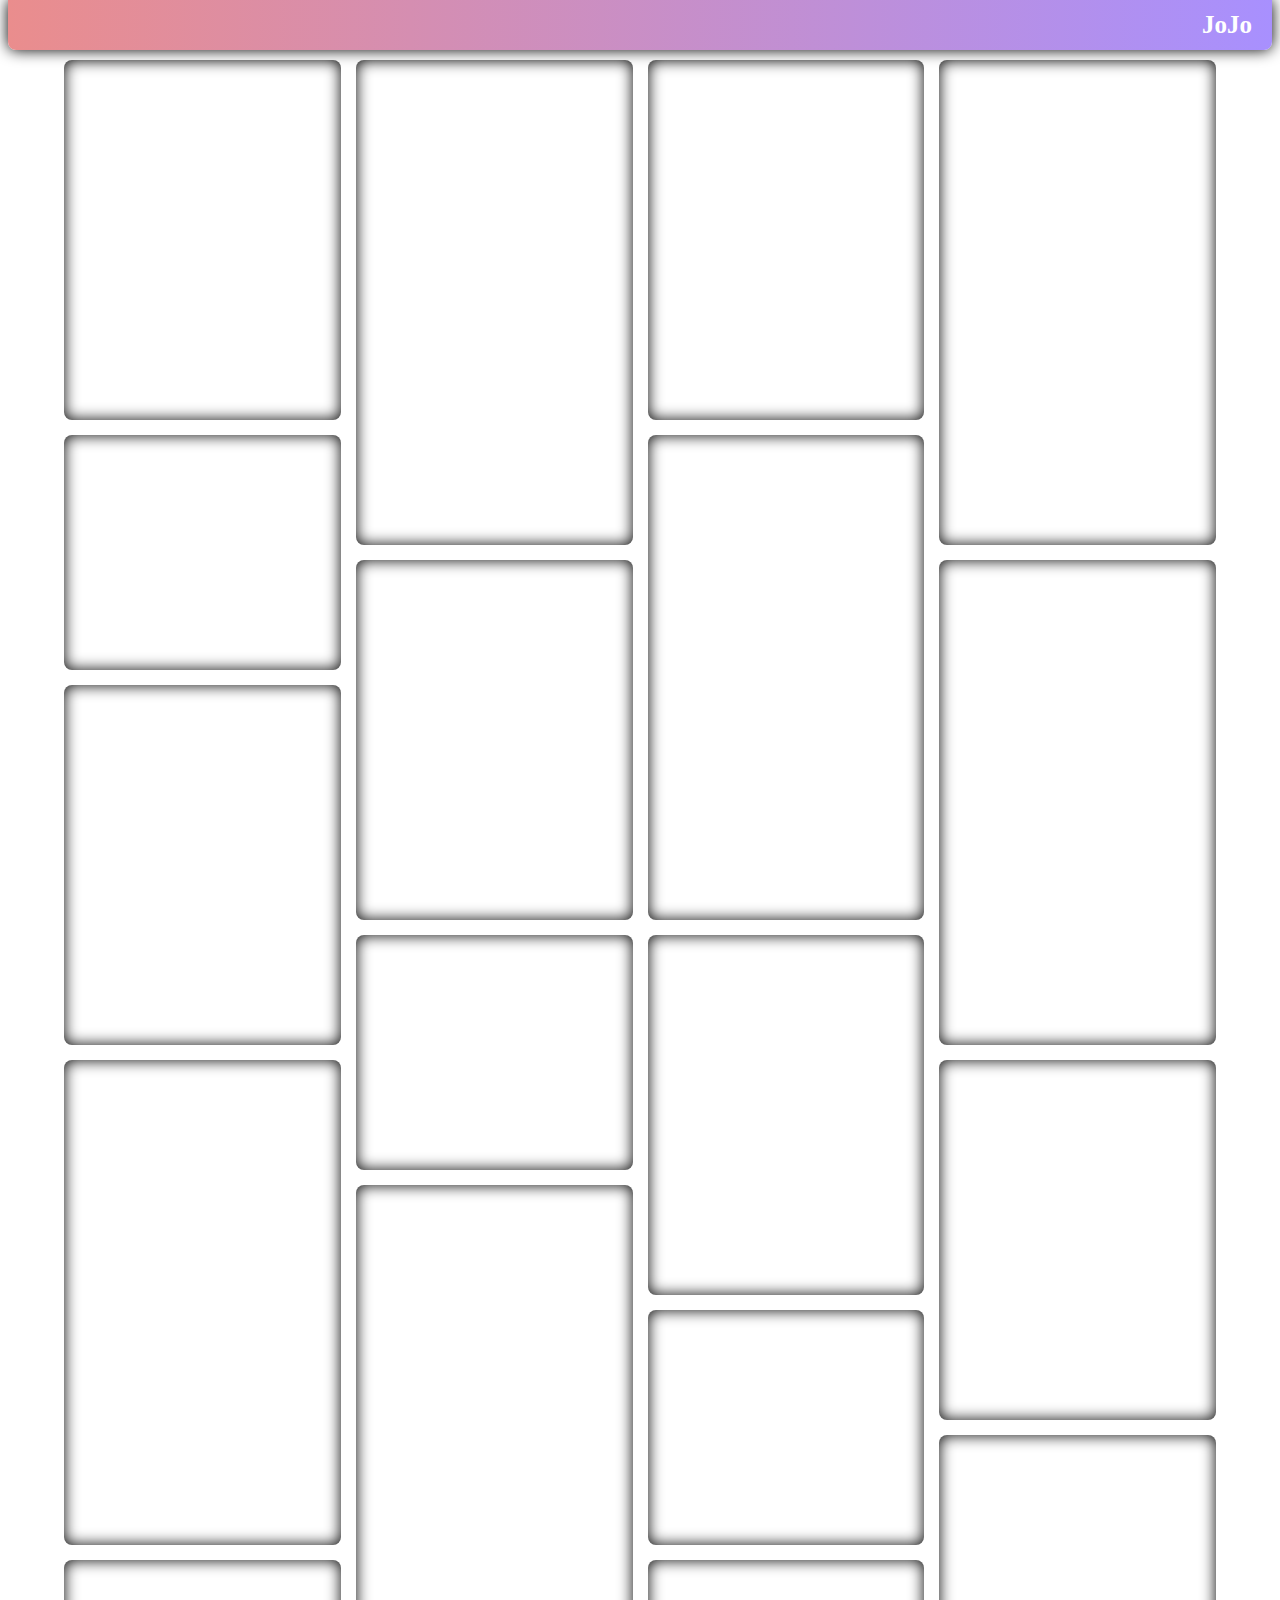
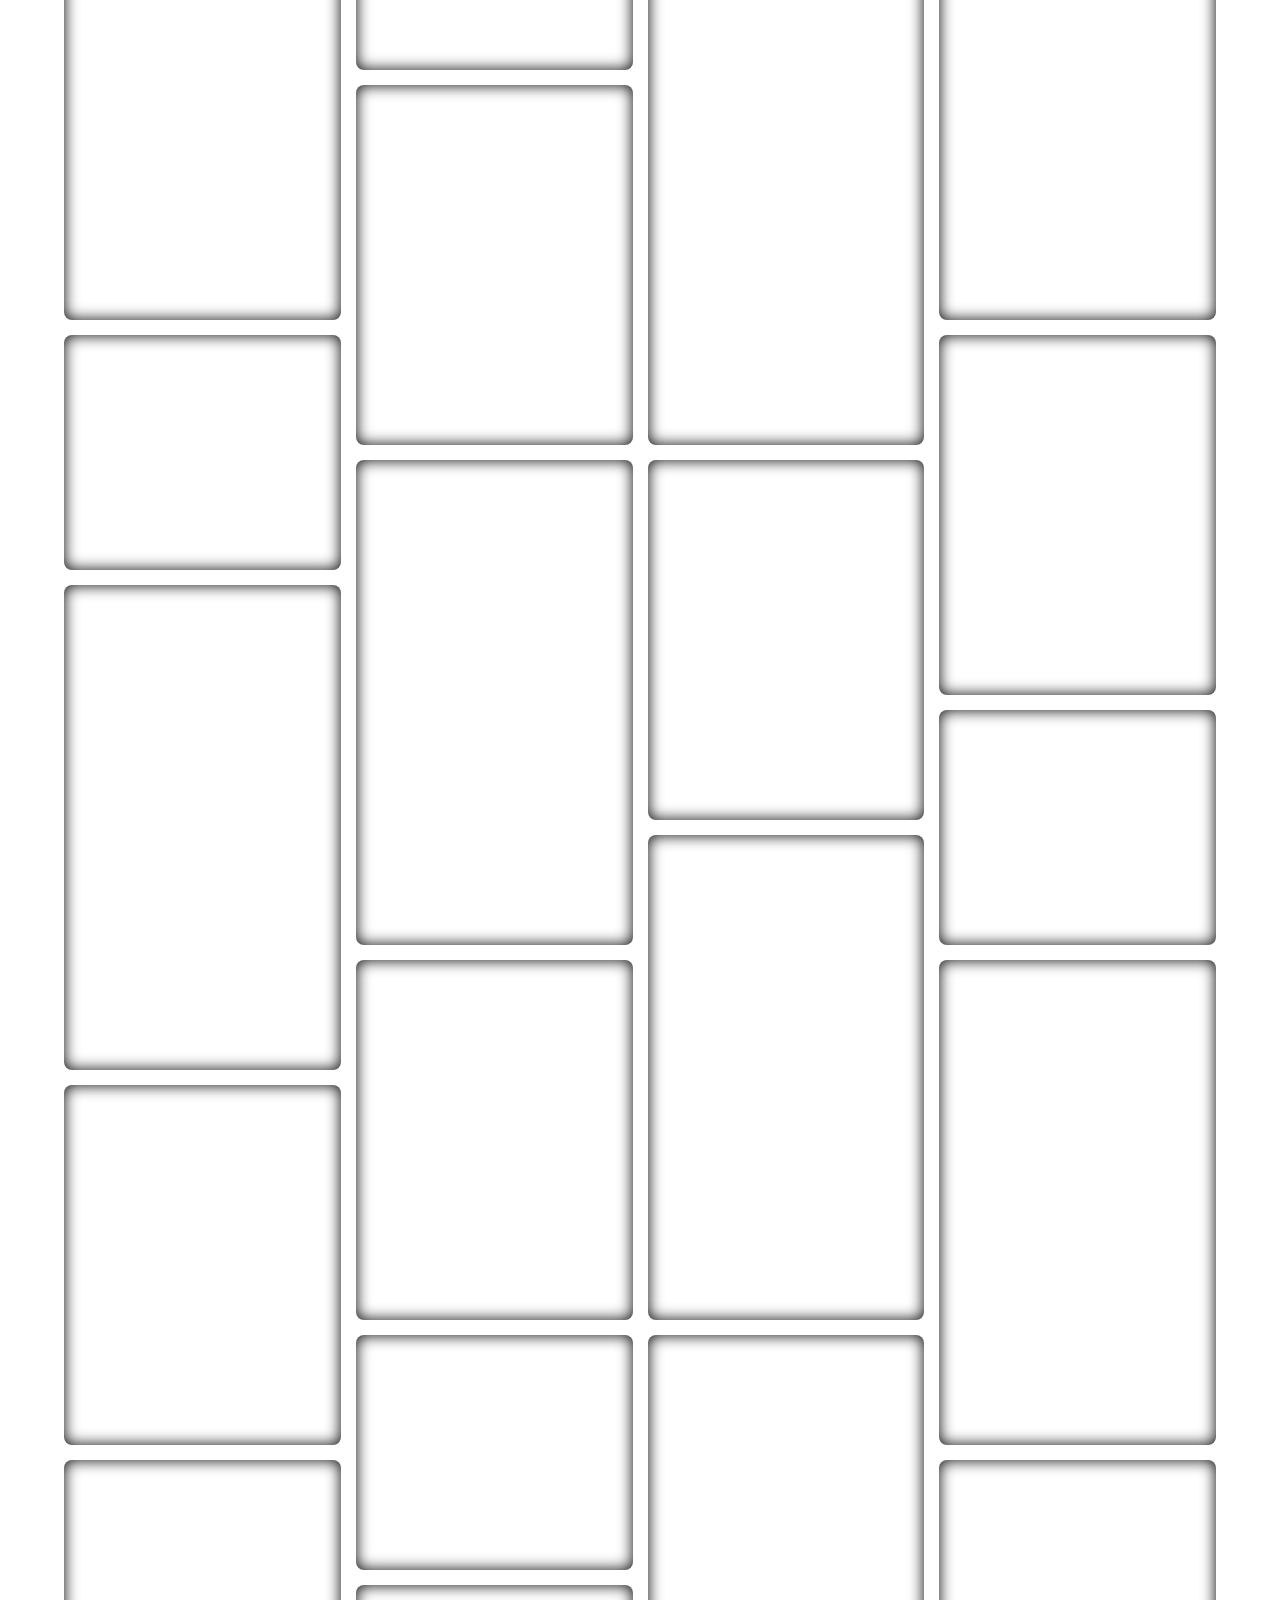
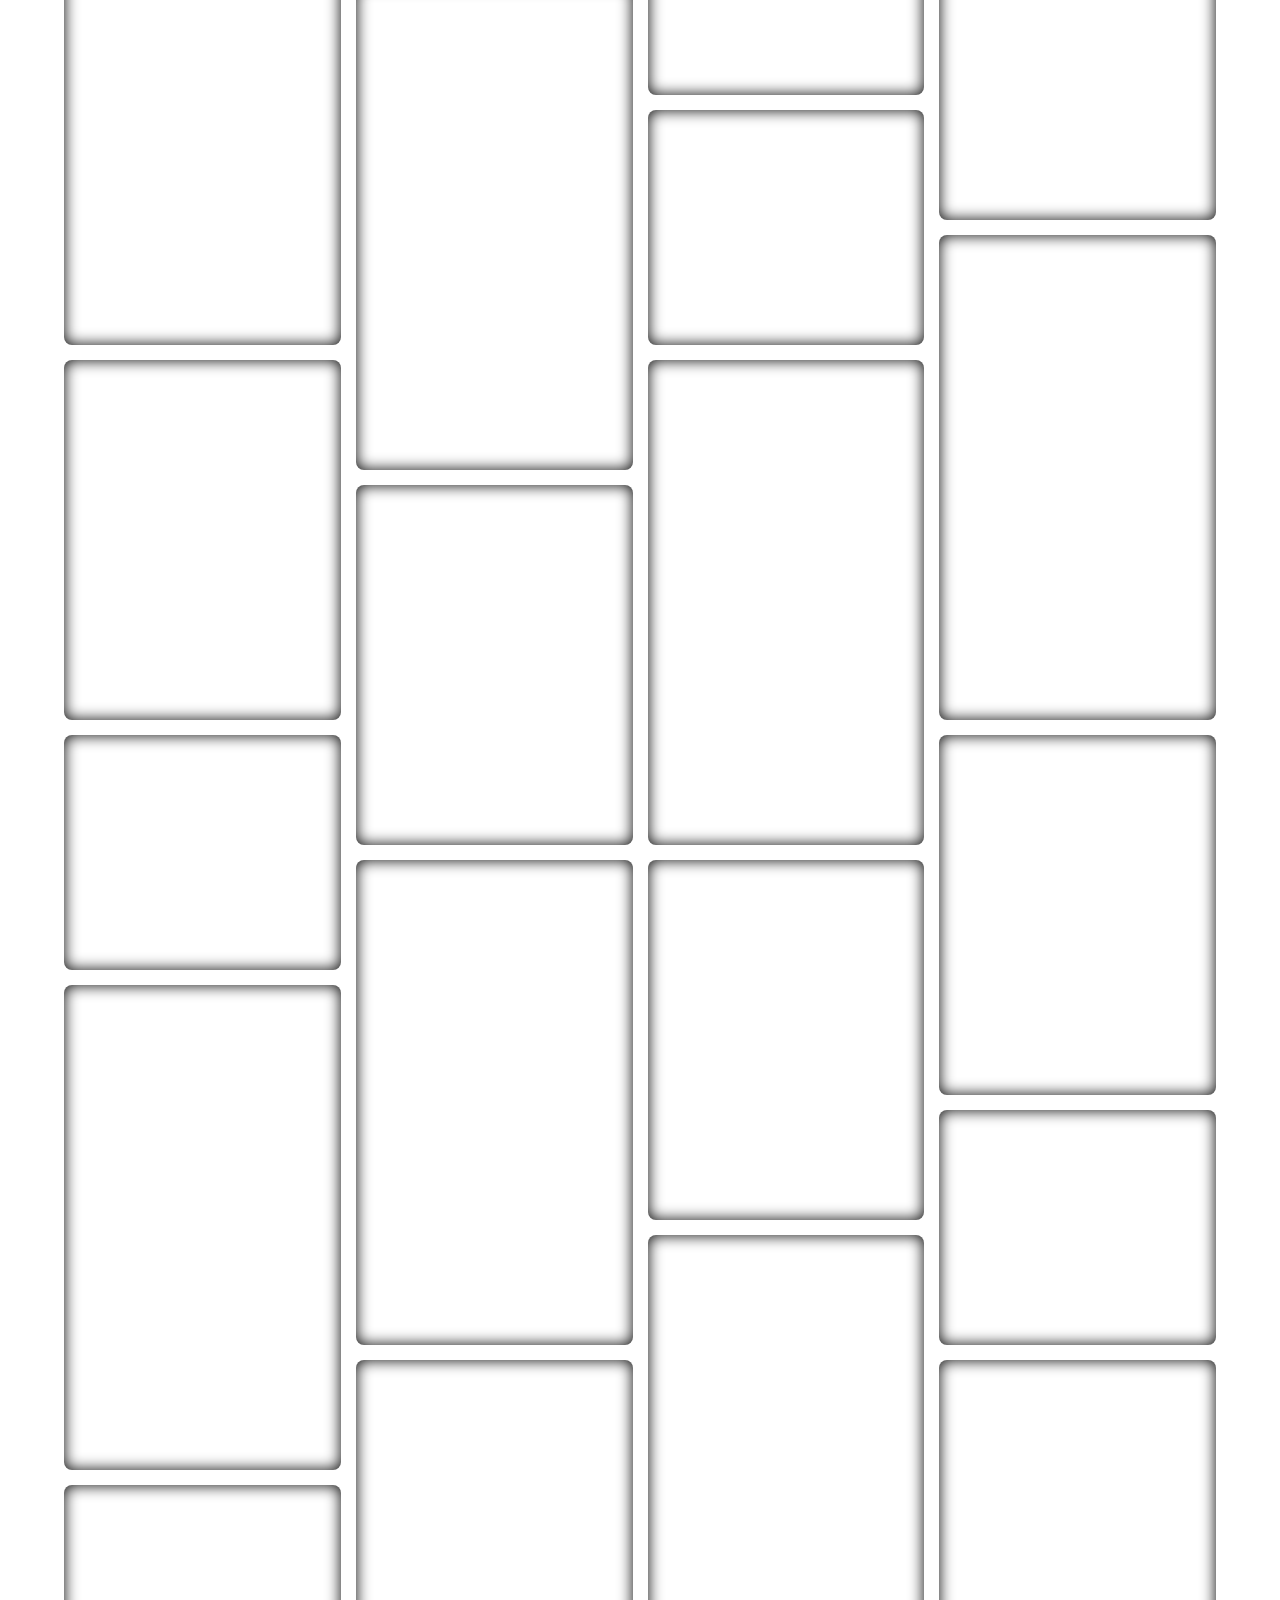
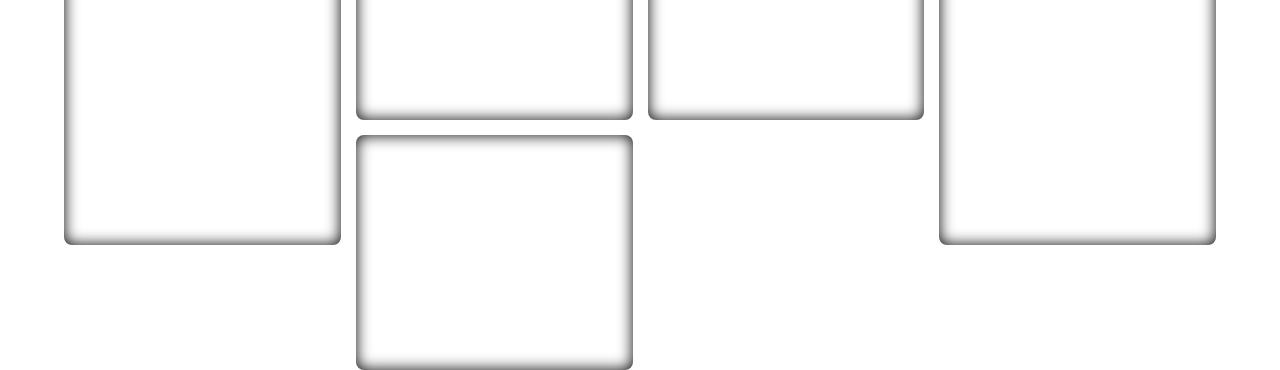
<file: index.html>
<!DOCTYPE html>
<html lang="en">
<head>
    <meta charset="UTF-8">
    <meta http-equiv="X-UA-Compatible" content="IE=edge">
    <meta name="viewport" content="width=device-width, initial-scale=1.0">
    <title>Gallery of Discord</title>
    <link rel="stylesheet" href="style.css">
</head>
<body>
    <nav class="nav">
        <a class="nav__link" href="jojo.html">JoJo</a>
    </nav>

    <div class="gallery">
        <div class="image" style="--bg: url(https://api.lorem.space/image/game?w=1920&1080id=1)"></div>
        <div class="image" style="--bg: url(https://api.lorem.space/image/game?w=1080&1920id=2)"></div>
        <div class="image" style="--bg: url(https://api.lorem.space/image/game?w=1920&1080id=3)"></div>
        <div class="image" style="--bg: url(https://api.lorem.space/image/game?w=1920&1080id=4)"></div>
        <div class="image" style="--bg: url(https://api.lorem.space/image/game?w=1920&1080id=5)"></div>
        <div class="image" style="--bg: url(https://api.lorem.space/image/game?w=1920&1080id=6)"></div>
        <div class="image" style="--bg: url(https://api.lorem.space/image/game?w=1920&1080id=7)"></div>
        <div class="image" style="--bg: url(https://api.lorem.space/image/game?w=1920&1080id=8)"></div>
        <div class="image" style="--bg: url(https://api.lorem.space/image/game?w=1920&1080id=9)"></div>
        <div class="image" style="--bg: url(https://api.lorem.space/image/game?w=1920&1080id=10)"></div>
        <div class="image" style="--bg: url(https://api.lorem.space/image/game?w=1920&1080id=11)"></div>
        <div class="image" style="--bg: url(https://api.lorem.space/image/game?w=1920&1080id=12)"></div>
        <div class="image" style="--bg: url(https://api.lorem.space/image/game?w=1920&1080id=13)"></div>
        <div class="image" style="--bg: url(https://api.lorem.space/image/game?w=1920&1080id=14)"></div>
        <div class="image" style="--bg: url(https://api.lorem.space/image/game?w=1920&1080id=15)"></div>
        <div class="image" style="--bg: url(https://api.lorem.space/image/game?w=1920&1080id=16)"></div>
        <div class="image" style="--bg: url(https://api.lorem.space/image/game?w=1920&1080id=17)"></div>
        <div class="image" style="--bg: url(https://api.lorem.space/image/game?w=1920&1080id=18)"></div>
        <div class="image" style="--bg: url(https://api.lorem.space/image/game?w=1920&1080id=19)"></div>
        <div class="image" style="--bg: url(https://api.lorem.space/image/game?w=1920&1080id=20)"></div>
        <div class="image" style="--bg: url(https://api.lorem.space/image/game?w=1920&1080id=21)"></div>
        <div class="image" style="--bg: url(https://api.lorem.space/image/game?w=1920&1080id=22)"></div>
        <div class="image" style="--bg: url(https://api.lorem.space/image/game?w=1920&1080id=23)"></div>
        <div class="image" style="--bg: url(https://api.lorem.space/image/game?w=1920&1080id=24)"></div>
        <div class="image" style="--bg: url(https://api.lorem.space/image/game?w=1920&1080id=25)"></div>
        <div class="image" style="--bg: url(https://api.lorem.space/image/game?w=1920&1080id=26)"></div>
        <div class="image" style="--bg: url(https://api.lorem.space/image/game?w=1920&1080id=27)"></div>
        <div class="image" style="--bg: url(https://api.lorem.space/image/game?w=1920&1080id=28)"></div>
        <div class="image" style="--bg: url(https://api.lorem.space/image/game?w=1920&1080id=29)"></div>
        <div class="image" style="--bg: url(https://api.lorem.space/image/game?w=1920&1080id=30)"></div>
        <div class="image" style="--bg: url(https://api.lorem.space/image/game?w=1920&1080id=31)"></div>
        <div class="image" style="--bg: url(https://api.lorem.space/image/game?w=1920&1080id=32)"></div>
        <div class="image" style="--bg: url(https://api.lorem.space/image/game?w=1920&1080id=33)"></div>
        <div class="image" style="--bg: url(https://api.lorem.space/image/game?w=1920&1080id=34)"></div>
        <div class="image" style="--bg: url(https://api.lorem.space/image/game?w=1920&1080id=35)"></div>
        <div class="image" style="--bg: url(https://api.lorem.space/image/game?w=1920&1080id=36)"></div>
        <div class="image" style="--bg: url(https://api.lorem.space/image/game?w=1920&1080id=37)"></div>
        <div class="image" style="--bg: url(https://api.lorem.space/image/game?w=1920&1080id=38)"></div>
        <div class="image" style="--bg: url(https://api.lorem.space/image/game?w=1920&1080id=39)"></div>
        <div class="image" style="--bg: url(https://api.lorem.space/image/game?w=1920&1080id=40)"></div>
        <div class="image" style="--bg: url(https://api.lorem.space/image/game?w=1920&1080id=41)"></div>
        <div class="image" style="--bg: url(https://api.lorem.space/image/game?w=1920&1080id=42)"></div>
        <div class="image" style="--bg: url(https://api.lorem.space/image/game?w=1920&1080id=43)"></div>
        <div class="image" style="--bg: url(https://api.lorem.space/image/game?w=1920&1080id=44)"></div>
        <div class="image" style="--bg: url(https://api.lorem.space/image/game?w=1920&1080id=45)"></div>
        <div class="image" style="--bg: url(https://api.lorem.space/image/game?w=1920&1080id=46)"></div>
        <div class="image" style="--bg: url(https://api.lorem.space/image/game?w=1920&1080id=47)"></div>
        <div class="image" style="--bg: url(https://api.lorem.space/image/game?w=1920&1080id=48)"></div>
        <div class="image" style="--bg: url(https://api.lorem.space/image/game?w=1920&1080id=49)"></div>
        <div class="image" style="--bg: url(https://api.lorem.space/image/game?w=1920&1080id=50)"></div>
    </div>
</body>
</html>
</file>
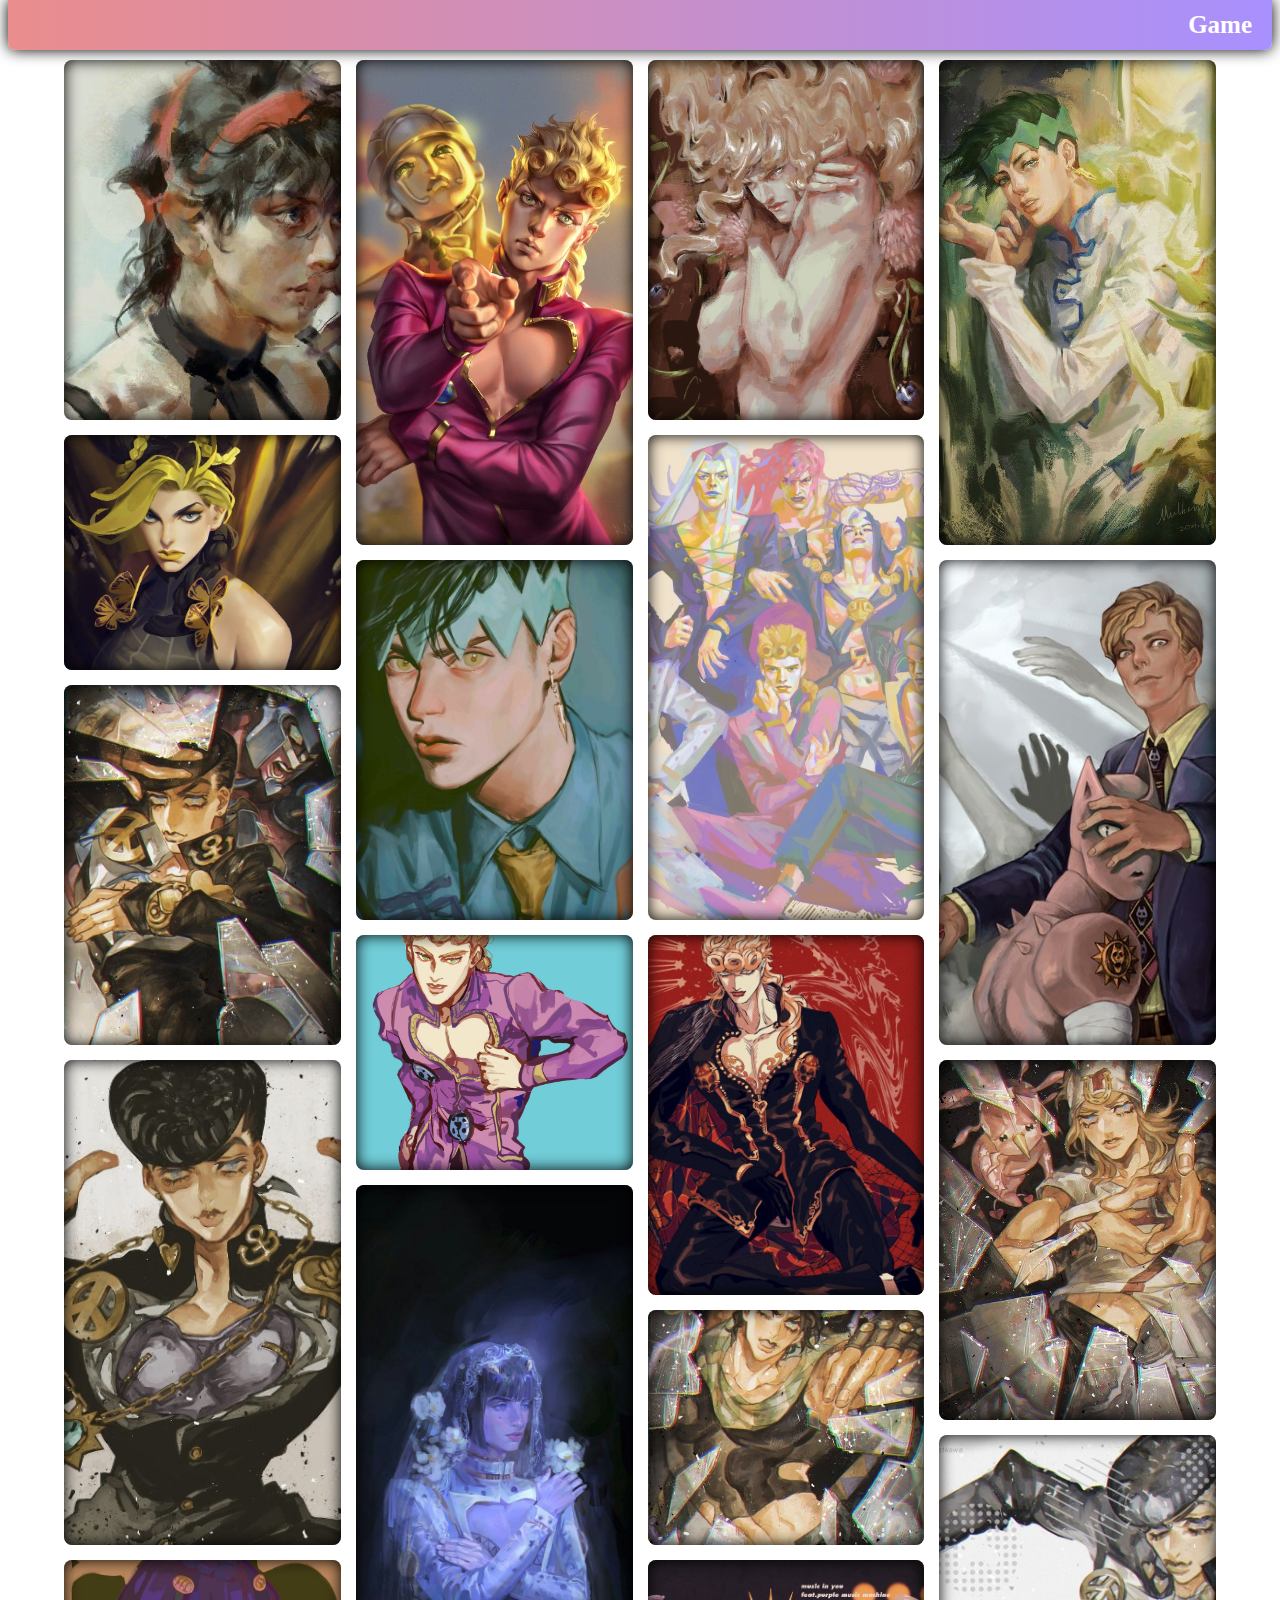
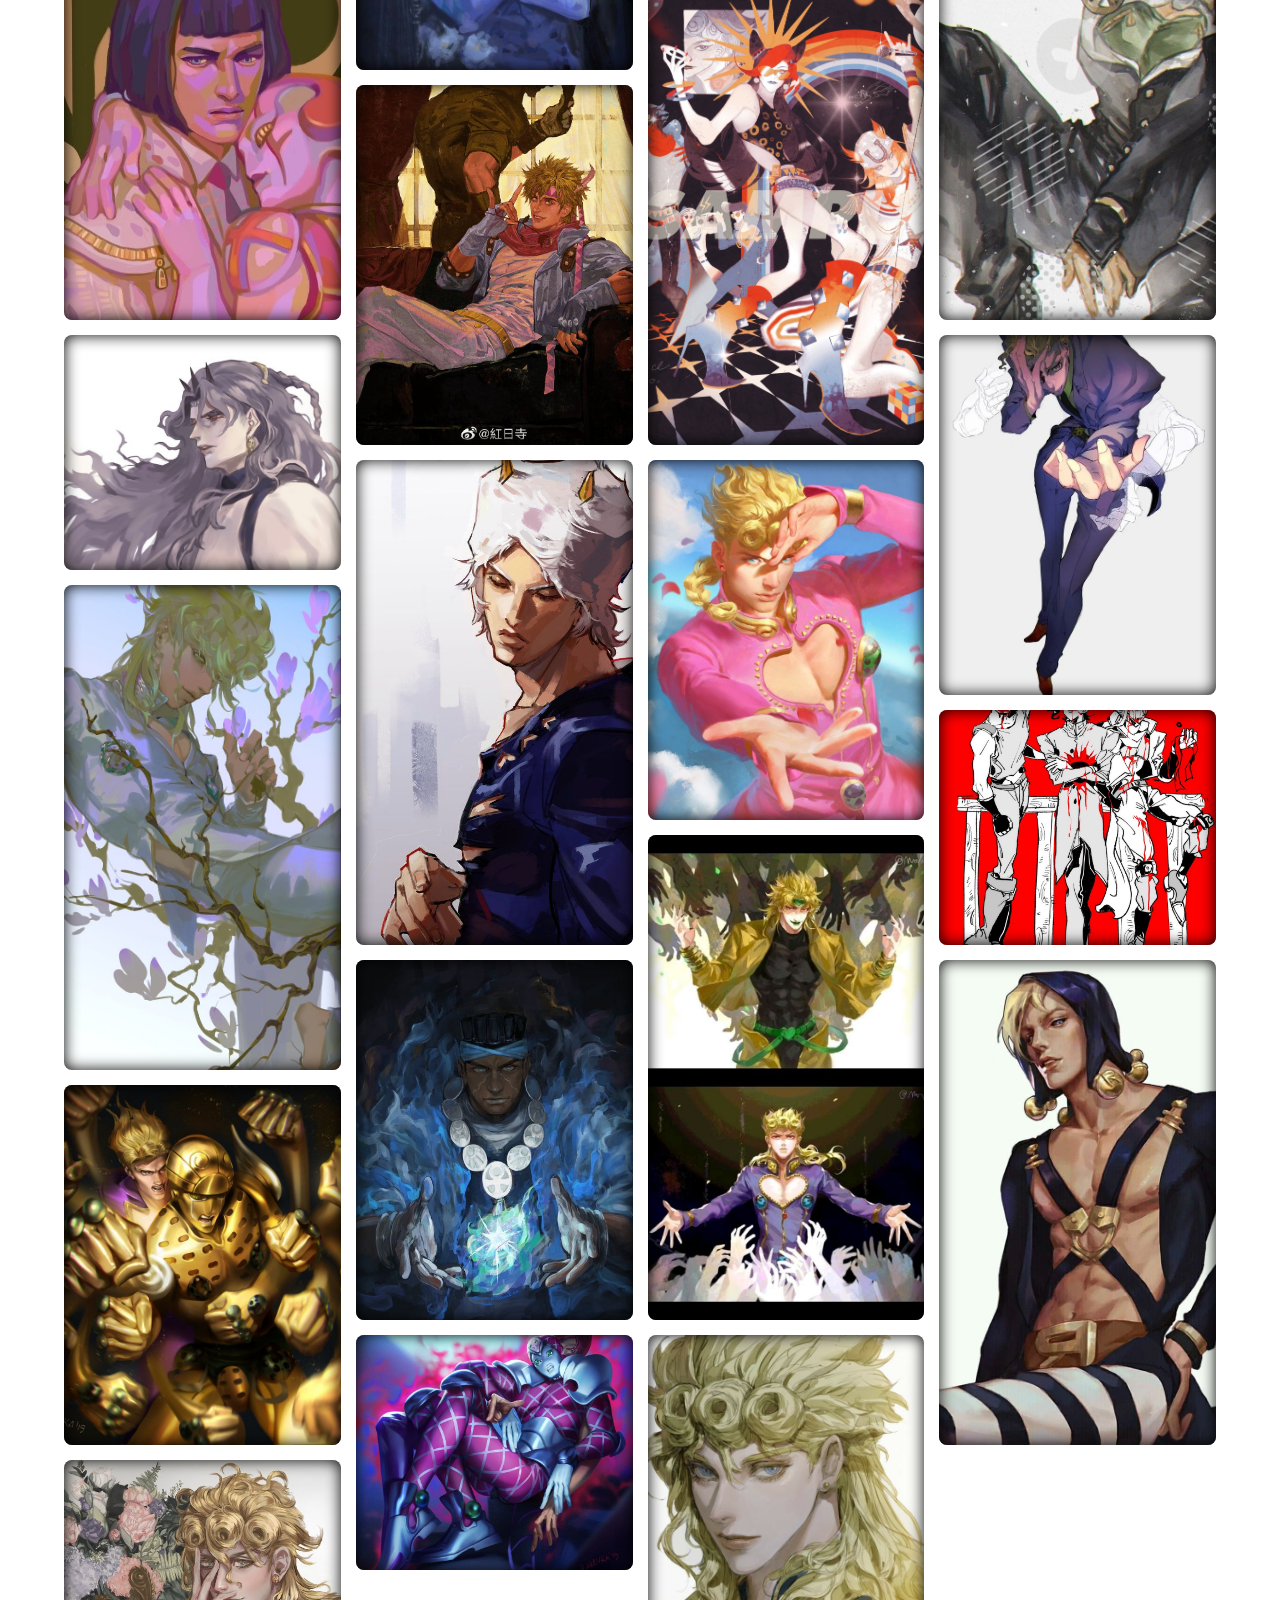
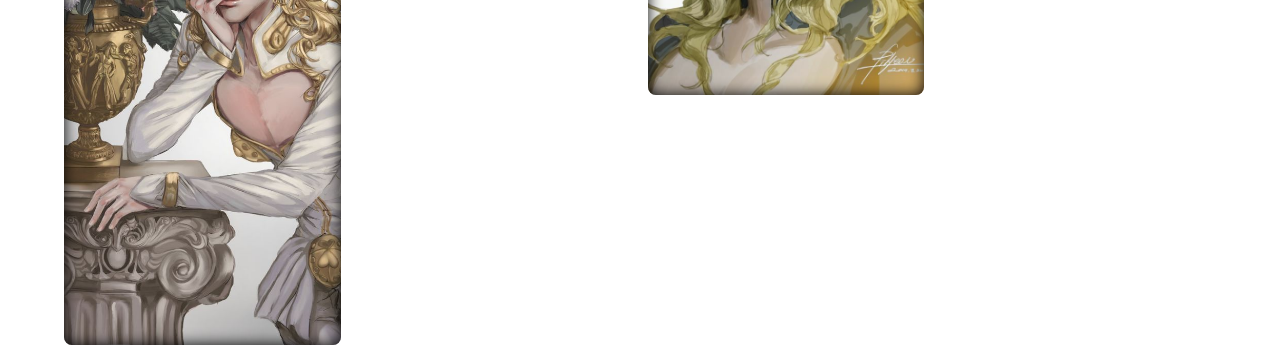
<file: jojo.html>
<!DOCTYPE html>
<html lang="en">
<head>
    <meta charset="UTF-8">
    <meta http-equiv="X-UA-Compatible" content="IE=edge">
    <meta name="viewport" content="width=device-width, initial-scale=1.0">
    <title>Gallery of Discord</title>
    <link rel="stylesheet" href="style.css">
</head>
<body>
    <nav class="nav">
        <a class="nav__link" href="index.html">Game</a>
    </nav>

    <div class="gallery">
        <div class="image" style="--bg: url(jojo_img/1.jpg)"></div>
        <div class="image" style="--bg: url(jojo_img/2.jpg)"></div>
        <div class="image" style="--bg: url(jojo_img/3.jpg)"></div>
        <div class="image" style="--bg: url(jojo_img/4.jpg)"></div>
        <div class="image" style="--bg: url(jojo_img/5.jpg)"></div>
        <div class="image" style="--bg: url(jojo_img/6.jpg)"></div>
        <div class="image" style="--bg: url(jojo_img/7.jpg)"></div>
        <div class="image" style="--bg: url(jojo_img/8.jpg)"></div>
        <div class="image" style="--bg: url(jojo_img/9.jpg)"></div>
        <div class="image" style="--bg: url(jojo_img/10.jpg)"></div>
        <div class="image" style="--bg: url(jojo_img/11.jpg)"></div>
        <div class="image" style="--bg: url(jojo_img/12.jpg)"></div>
        <div class="image" style="--bg: url(jojo_img/13.jpg)"></div>
        <div class="image" style="--bg: url(jojo_img/14.jpg)"></div>
        <div class="image" style="--bg: url(jojo_img/15.jpg)"></div>
        <div class="image" style="--bg: url(jojo_img/16.jpg)"></div>
        <div class="image" style="--bg: url(jojo_img/17.jpg)"></div>
        <div class="image" style="--bg: url(jojo_img/18.jpg)"></div>
        <div class="image" style="--bg: url(jojo_img/19.jpg)"></div>
        <div class="image" style="--bg: url(jojo_img/20.jpg)"></div>
        <div class="image" style="--bg: url(jojo_img/21.jpg)"></div>
        <div class="image" style="--bg: url(jojo_img/22.jpg)"></div>
        <div class="image" style="--bg: url(jojo_img/23.jpg)"></div>
        <div class="image" style="--bg: url(jojo_img/24.jpg)"></div>
        <div class="image" style="--bg: url(jojo_img/25.jpg)"></div>
        <div class="image" style="--bg: url(jojo_img/26.jpg)"></div>
        <div class="image" style="--bg: url(jojo_img/27.jpg)"></div>
        <div class="image" style="--bg: url(jojo_img/28.jpg)"></div>
        <div class="image" style="--bg: url(jojo_img/29.jpg)"></div>
        <div class="image" style="--bg: url(jojo_img/30.jpg)"></div>
        <div class="image" style="--bg: url(jojo_img/31.jpg)"></div>
        <div class="image" style="--bg: url(jojo_img/32.jpg)"></div>
    </div>
</body>
</html>
</file>
<file: style.css>
body {
    margin-top: 0;
    padding: 0;
}
.nav {
    height: 50px;
    display: flex;
    justify-content: end;
    align-items: center;
    padding: 0 20px;
    margin: 0 0 10px 0;
    border-radius: 0 0 8px 8px;

    background: linear-gradient(to right, #ea8d8d, #a890fe);
    box-shadow: 0 0 15px #000;
}
.nav__link {
    color: #fff;
    text-decoration: none;
    font-size: 25px;
    font-weight: 900;
    transition: color .2s;
}
.nav__link:hover {
    color: #cfcfcf;
}
.gallery {
    width: 90vw;
    position: absolute;
    left: 50%;
    transform: translateX(-50%);

    display: grid;
    grid-template-columns: repeat(auto-fill, minmax(225px, 1fr));
    grid-auto-rows: 10px;
    grid-auto-flow: dense;
    gap: 15px;
    justify-content: center;
}
.image {
    background: var(--bg) center / cover;
    border-radius: 8px;
    box-shadow: inset 0 0 15px #000, 0 0 0 #000;;
    transition: all .3s ease-in-out;
}
.image:hover {
    box-shadow: inset 0 0 0 #000, 0 8px 15px #000;
}
.image:nth-child(1n) {
    grid-row-end: span 15;
}
.image:nth-child(2n) {
    grid-row-end: span 20;
}
.image:nth-child(5n) {
    grid-row-end: span 10;
}
@media (max-width: 790px) {
    .gallery {
        grid-template-columns: repeat(auto-fill, minmax(356px, 1fr));
    }
    .image:nth-child(5n) {
        grid-column: span 1;
    }
}
</file>
